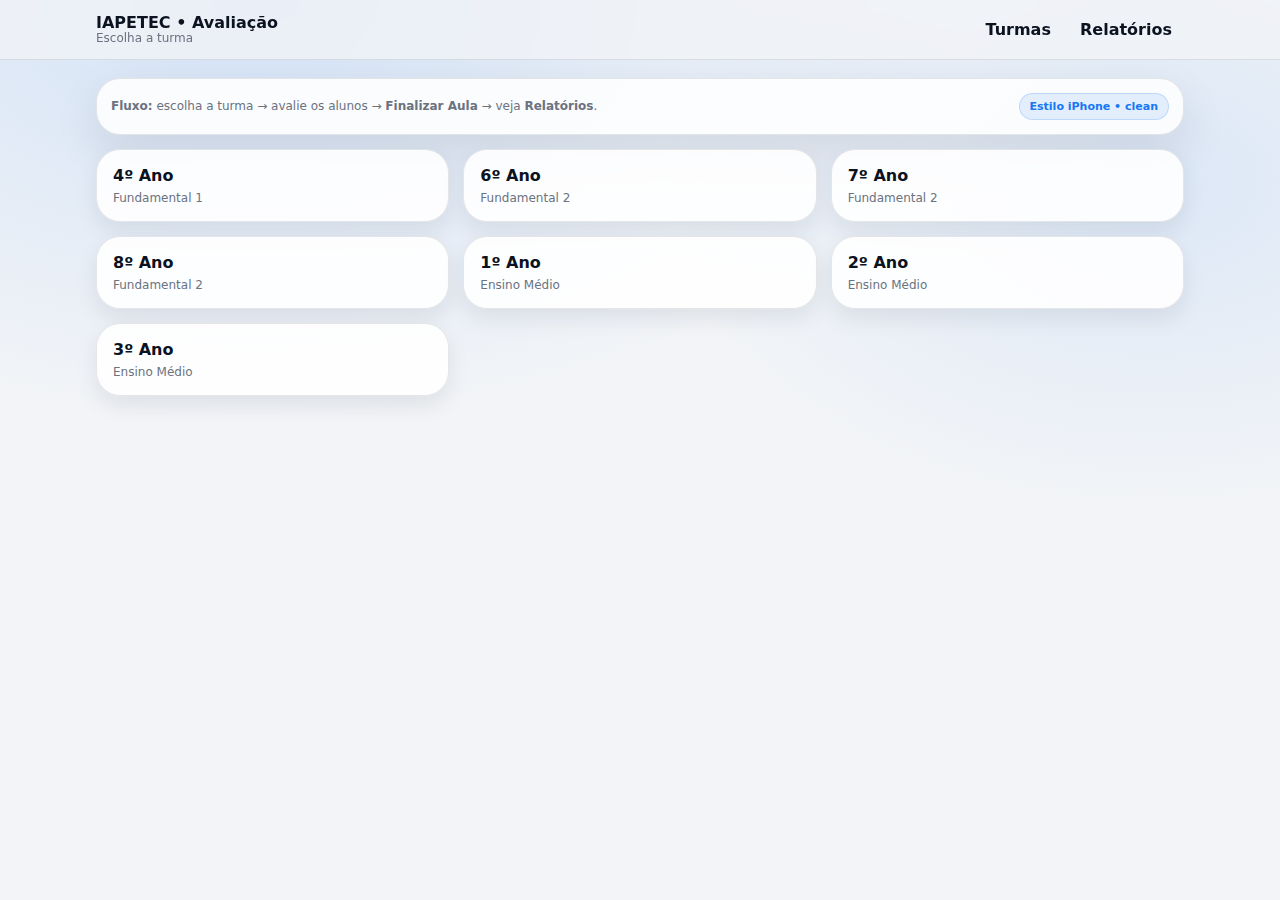
<file: index.html>
<!doctype html>
<html lang="pt-br">
<head>
  <meta charset="utf-8" />
  <meta name="viewport" content="width=device-width,initial-scale=1" />
  <title>IAPETEC • Avaliação</title>
  <link rel="stylesheet" href="assets/css/style.css" />
</head>
<body>
<header>
  <div class="wrap">
    <div class="brand">
      <strong>IAPETEC • Avaliação</strong>
      <span>Escolha a turma</span>
    </div>
    <nav>
      <a href="index.html">Turmas</a>
      <a href="report.html">Relatórios</a>
    </nav>
  </div>
</header>

<main>
  <div class="card row" style="margin-bottom:14px;">
    <div class="note">
      <b>Fluxo:</b> escolha a turma → avalie os alunos → <b>Finalizar Aula</b> → veja <b>Relatórios</b>.
    </div>
    <span class="badge">Estilo iPhone • clean</span>
  </div>

  <div id="classGrid" class="classGrid"></div>
</main>

<script src="assets/js/config.js"></script>
<script>
  const grid = document.getElementById("classGrid");
  window.CLASSES.forEach(c => {
    const card = document.createElement("div");
    card.className = "classCard";
    card.innerHTML = `<strong>${c.label}</strong><span>${c.subtitle || ""}</span>`;
    card.onclick = () => location.href = `evaluate.html?classId=${encodeURIComponent(c.id)}`;
    grid.appendChild(card);
  });
</script>
</body>
</html>
</file>
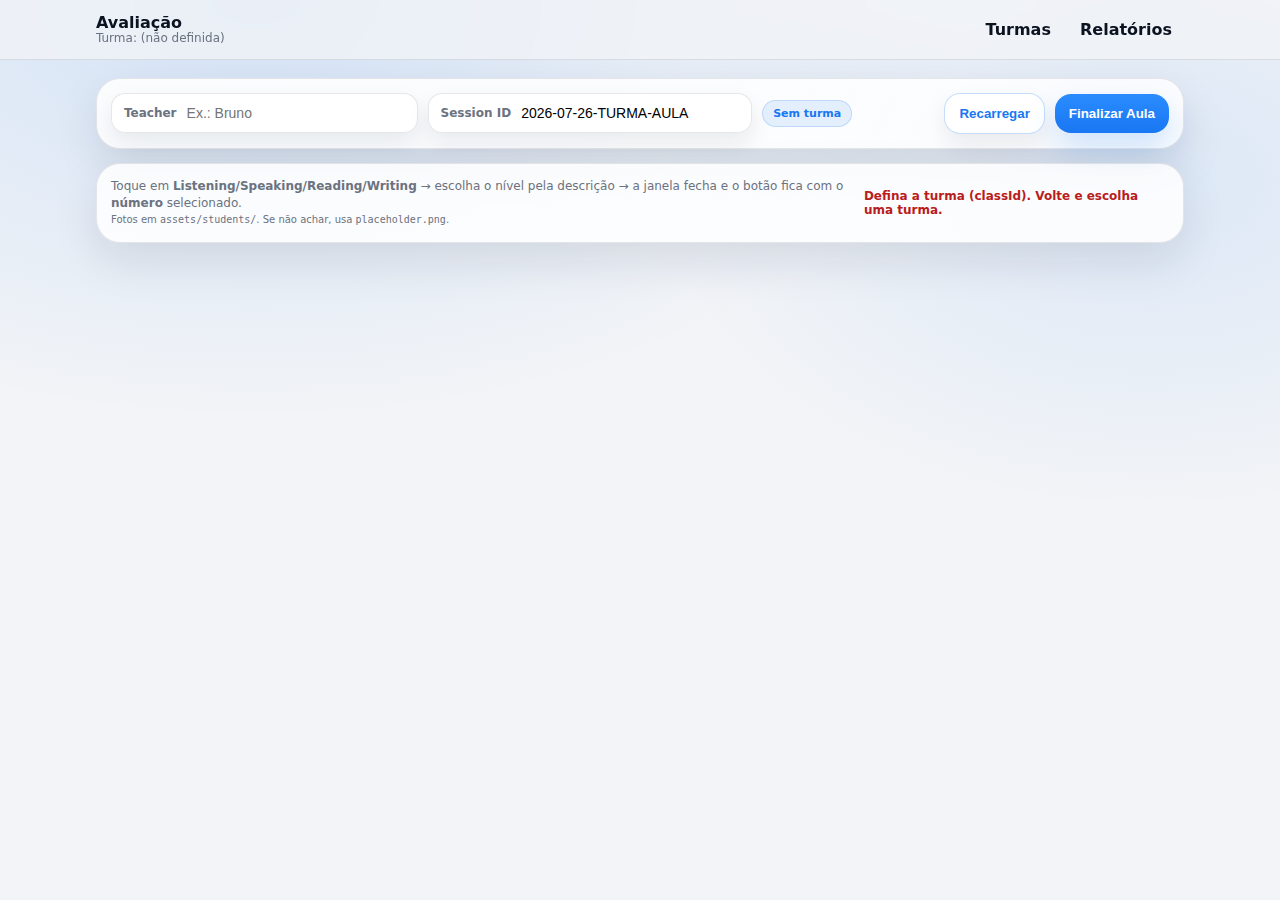
<file: evaluate.html>
<!doctype html>
<html lang="pt-br">
<head>
  <meta charset="utf-8" />
  <meta name="viewport" content="width=device-width,initial-scale=1" />
  <title>Avaliação • Turma</title>
  <link rel="stylesheet" href="assets/css/style.css" />
</head>
<body>
<header>
  <div class="wrap">
    <div class="brand">
      <strong id="pageTitle">Avaliação</strong>
      <span id="pageSub">Carregando turma…</span>
    </div>
    <nav>
      <a href="index.html">Turmas</a>
      <a href="report.html">Relatórios</a>
    </nav>
  </div>
</header>

<main>
  <div class="card row">
    <div style="display:flex; gap:10px; flex-wrap:wrap; align-items:center;">
      <div class="field">
        <label>Teacher</label>
        <input id="teacher" placeholder="Ex.: Bruno" />
      </div>
      <div class="field">
        <label>Session ID</label>
        <input id="sessionId" placeholder="Ex.: 2026-01-30-AULA1" />
      </div>
      <span class="badge" id="classBadge"></span>
    </div>
    <div style="display:flex; gap:10px; align-items:center;">
      <button class="btn ghost" id="reloadBtn">Recarregar</button>
      <button class="btn primary" id="finalizeBtn">Finalizar Aula</button>
    </div>
  </div>

  <div class="card footerBar" style="margin-top:14px;">
    <div class="note">
      Toque em <b>Listening/Speaking/Reading/Writing</b> → escolha o nível pela descrição → a janela fecha e o botão fica com o <b>número</b> selecionado.
      <br><small class="muted">Fotos em <code>assets/students/</code>. Se não achar, usa <code>placeholder.png</code>.</small>
    </div>
    <div id="status" class="status"></div>
  </div>

  <div id="studentsGrid" class="grid" style="margin-top:14px;"></div>
</main>

<!-- Hidden iframe + form for POST (avoids CORS preflight) -->
<iframe name="sink" style="display:none;"></iframe>
<form id="postForm" target="sink" method="POST" style="display:none;">
  <input name="action" value="submitGrades" />
  <input name="key" />
  <input name="classId" />
  <input name="sessionId" />
  <input name="teacher" />
  <input name="grades" />
</form>

<!-- Modal -->
<div id="modalOverlay" class="modalOverlay">
  <div class="modal">
    <div class="modalHeader">
      <div class="title">
        <strong id="modalSkill">Skill</strong>
        <span id="modalStudent">Aluno</span>
      </div>
      <button class="iconBtn" id="modalClose">Fechar</button>
    </div>
    <div class="modalBody">
      <div id="levelList" class="levelList"></div>
    </div>
  </div>
</div>

<script src="assets/js/config.js"></script>
<script src="assets/js/jsonp.js"></script>
<script src="assets/js/rubric.js"></script>
<script src="assets/js/evaluate.js"></script>
</body>
</html>
</file>
<file: assets/css/style.css>
:root{
  --blue:#1877F2;
  --bg:#F2F4F7;
  --card:#FFFFFF;
  --text:#0B1220;
  --muted:#6B7280;
  --border:rgba(15,23,42,.10);
  --shadow: 0 18px 45px rgba(15,23,42,.10);
  --shadow2: 0 10px 22px rgba(15,23,42,.08);
  --r16:16px;
  --r20:20px;
  --r24:24px;
}

*{box-sizing:border-box;}
html,body{height:100%;}
body{
  margin:0;
  font-family: ui-sans-serif, system-ui, -apple-system, Segoe UI, Roboto, Helvetica, Arial;
  background: radial-gradient(1200px 700px at 20% 0%, rgba(24,119,242,.14), transparent 60%),
              radial-gradient(900px 600px at 90% 20%, rgba(24,119,242,.10), transparent 55%),
              var(--bg);
  color:var(--text);
}

header{
  position:sticky; top:0;
  backdrop-filter: blur(14px);
  background: rgba(242,244,247,.72);
  border-bottom:1px solid var(--border);
  z-index:5;
}
header .wrap{
  max-width:1120px;
  margin:0 auto;
  padding:14px 16px;
  display:flex; align-items:center; justify-content:space-between; gap:12px;
}
.brand{display:flex; flex-direction:column; line-height:1.1;}
.brand strong{font-size:16px;}
.brand span{font-size:12px; color:var(--muted);}
nav a{
  text-decoration:none;
  color:var(--text);
  font-weight:800;
  padding:10px 12px;
  border-radius:999px;
}
nav a:hover{background: rgba(24,119,242,.10);}

main{max-width:1120px; margin:18px auto; padding:0 16px 28px;}

.card{
  background: rgba(255,255,255,.85);
  border:1px solid var(--border);
  border-radius: var(--r24);
  box-shadow: var(--shadow);
}

.row{
  display:flex; gap:12px; flex-wrap:wrap;
  align-items:center; justify-content:space-between;
  padding:14px;
}
.field{
  display:flex; align-items:center; gap:8px;
  padding:10px 12px;
  border:1px solid var(--border);
  border-radius: 14px;
  background: rgba(255,255,255,.90);
  box-shadow: var(--shadow2);
}
.field label{font-size:12px; color:var(--muted); font-weight:900;}
.field input{
  border:0; outline:none; background:transparent;
  font-size:14px; width:220px;
}

.btn{
  border:0; cursor:pointer;
  padding:12px 14px;
  border-radius: 16px;
  font-weight:900;
  box-shadow: 0 14px 30px rgba(24,119,242,.20);
  transition: transform .05s ease, filter .2s ease;
}
.btn:active{transform: scale(.98);}
.btn.primary{background: linear-gradient(180deg, #2b8cff, var(--blue)); color:#fff;}
.btn.ghost{
  background: rgba(255,255,255,.85);
  border:1px solid rgba(24,119,242,.25);
  color:var(--blue);
  box-shadow: var(--shadow2);
}
.btn:disabled{opacity:.55; cursor:not-allowed;}

.note{font-size:12px; color:var(--muted); line-height:1.4;}
.badge{
  display:inline-flex;
  font-size:11px;
  font-weight:900;
  color:var(--blue);
  background: rgba(24,119,242,.10);
  border:1px solid rgba(24,119,242,.18);
  padding:6px 10px;
  border-radius:999px;
}

.grid{
  display:grid;
  grid-template-columns: repeat(2, minmax(0, 1fr));
  gap:14px;
}
@media (max-width: 900px){ .grid{grid-template-columns:1fr;} }

.student{
  padding:14px;
  display:flex; gap:12px;
}
.avatar{
  width:72px; height:72px;
  border-radius:999px;
  border:3px solid rgba(24,119,242,.20);
  object-fit:cover;
  background:#fff;
}
.student h3{margin:0; font-size:16px;}
.meta{margin:2px 0 10px; color:var(--muted); font-size:12px;}

.skills4{
  display:grid;
  grid-template-columns: repeat(4, minmax(0, 1fr));
  gap:10px;
  margin-top:10px;
}
@media (max-width: 560px){ .skills4{grid-template-columns: repeat(2, minmax(0,1fr));} }

.skillBtn{
  display:flex; flex-direction:column; gap:6px;
  padding:12px 10px;
  border-radius: 18px;
  border:1px solid var(--border);
  background: rgba(255,255,255,.92);
  box-shadow: var(--shadow2);
  cursor:pointer;
  transition: transform .05s ease, background .2s ease, border-color .2s ease;
}
.skillBtn:active{transform: scale(.98);}
.skillBtn .label{font-size:12px; font-weight:900; color:var(--muted);}
.skillBtn .value{
  height:34px;
  display:flex; align-items:center; justify-content:center;
  font-size:18px; font-weight:1000;
  color: var(--blue);
  background: rgba(24,119,242,.10);
  border:1px solid rgba(24,119,242,.20);
  border-radius: 14px;
}
.skillBtn.unset .value{color: rgba(15,23,42,.35); background: rgba(15,23,42,.04); border-color: rgba(15,23,42,.08);}
.skillBtn.ok{border-color: rgba(24,119,242,.30);}

.footerBar{display:flex; justify-content:space-between; align-items:center; gap:12px; padding:14px;}
.status{font-size:12px; color:var(--muted);}

.modalOverlay{
  position:fixed; inset:0;
  background: rgba(2,6,23,.40);
  backdrop-filter: blur(8px);
  display:none;
  align-items:flex-end;
  justify-content:center;
  padding: 16px;
  z-index:50;
}
.modalOverlay.show{display:flex;}
.modal{
  width: min(780px, 100%);
  background: rgba(255,255,255,.95);
  border:1px solid var(--border);
  border-radius: 26px;
  box-shadow: 0 30px 80px rgba(0,0,0,.25);
  overflow:hidden;
}
.modalHeader{
  padding:14px 14px 10px;
  display:flex; align-items:flex-start; justify-content:space-between; gap:10px;
  border-bottom:1px solid var(--border);
}
.modalHeader .title{display:flex; flex-direction:column; gap:2px;}
.modalHeader strong{font-size:14px;}
.modalHeader span{font-size:12px; color:var(--muted);}
.iconBtn{
  border:0; cursor:pointer;
  background: rgba(15,23,42,.06);
  border:1px solid rgba(15,23,42,.08);
  border-radius: 12px;
  padding:10px 12px;
  font-weight:1000;
}
.modalBody{padding:12px 14px 14px;}
.levelList{display:grid; gap:10px;}
.levelItem{
  display:flex; gap:12px; align-items:flex-start;
  padding:12px;
  border-radius: 20px;
  border:1px solid var(--border);
  background: rgba(255,255,255,.92);
  cursor:pointer;
  transition: transform .05s ease, border-color .2s ease, background .2s ease;
}
.levelItem:active{transform: scale(.99);}
.levelNum{
  width:42px; height:42px;
  border-radius: 16px;
  display:flex; align-items:center; justify-content:center;
  background: rgba(24,119,242,.12);
  border:1px solid rgba(24,119,242,.22);
  color: var(--blue);
  font-size:18px; font-weight:1000;
  flex:0 0 auto;
}
.levelTxt{display:flex; flex-direction:column; gap:3px;}
.levelTxt b{font-size:13px;}
.levelTxt p{margin:0; color:var(--muted); font-size:12px; line-height:1.35;}

.classGrid{
  display:grid;
  grid-template-columns: repeat(3, minmax(0,1fr));
  gap:14px;
}
@media (max-width: 860px){ .classGrid{grid-template-columns: repeat(2, minmax(0,1fr));} }
@media (max-width: 520px){ .classGrid{grid-template-columns: 1fr;} }

.classCard{
  padding:16px;
  border-radius: 24px;
  border:1px solid var(--border);
  background: rgba(255,255,255,.90);
  box-shadow: var(--shadow2);
  cursor:pointer;
  transition: transform .05s ease;
}
.classCard:active{transform: scale(.98);}
.classCard strong{display:block; font-size:16px;}
.classCard span{display:block; font-size:12px; color:var(--muted); margin-top:6px;}

.reportGrid{
  display:grid;
  grid-template-columns: repeat(2, minmax(0, 1fr));
  gap:14px;
}
@media (max-width: 920px){ .reportGrid{ grid-template-columns: 1fr; } }
.reportCard{ padding:14px; }
.reportTop{ display:flex; gap:12px; align-items:center; }
.reportBody{
  display:grid;
  grid-template-columns: 260px 1fr;
  gap:12px;
  margin-top:12px;
}
@media (max-width: 700px){ .reportBody{ grid-template-columns: 1fr; } }
.reportText{
  border:1px solid var(--border);
  border-radius:18px;
  padding:12px;
  background: rgba(255,255,255,.92);
  font-size:13px;
  line-height:1.45;
}
</file>
